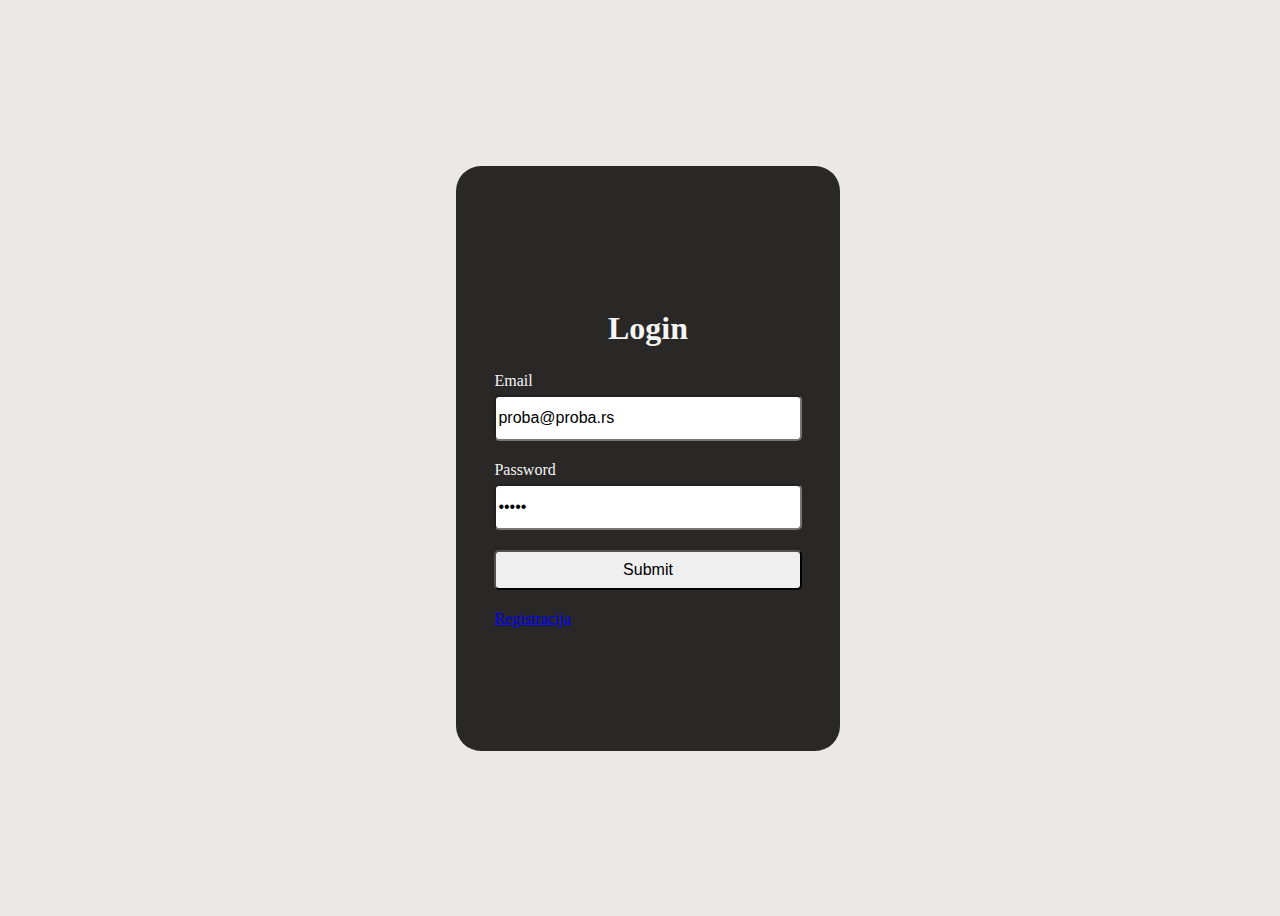
<file: laravel-front/index.html>
<!DOCTYPE html>
<html lang="en">

<head>
    <meta charset="UTF-8">
    <meta http-equiv="X-UA-Compatible" content="IE=edge">
    <meta name="viewport" content="width=device-width, initial-scale=1.0">
    <link rel="stylesheet" href="css/index.css">
    <script src="https://ajax.googleapis.com/ajax/libs/jquery/3.6.0/jquery.min.js"></script>
    <title>Putovanja</title>
</head>

<body>
    <div id="wrapper">
        <div id="menu">
            <p id="homepage">Početna</p>
            <p id="bookings">Moja putovanja</p>
            <p id="logout">Odjava</p>
        </div>
        <div id="welcome">
            <h1>Izaberi putovanje</h1>
            <p>Zakaži sebi novu avanturu, jednostavnim klikom na lokaciju koju želiš posetiti</p>
        </div>
        <div id="locations">
        </div>
    </div>
</body>
<script src="js/index.js"></script>
<script src="js/menu.js"></script>

</html>
</file>
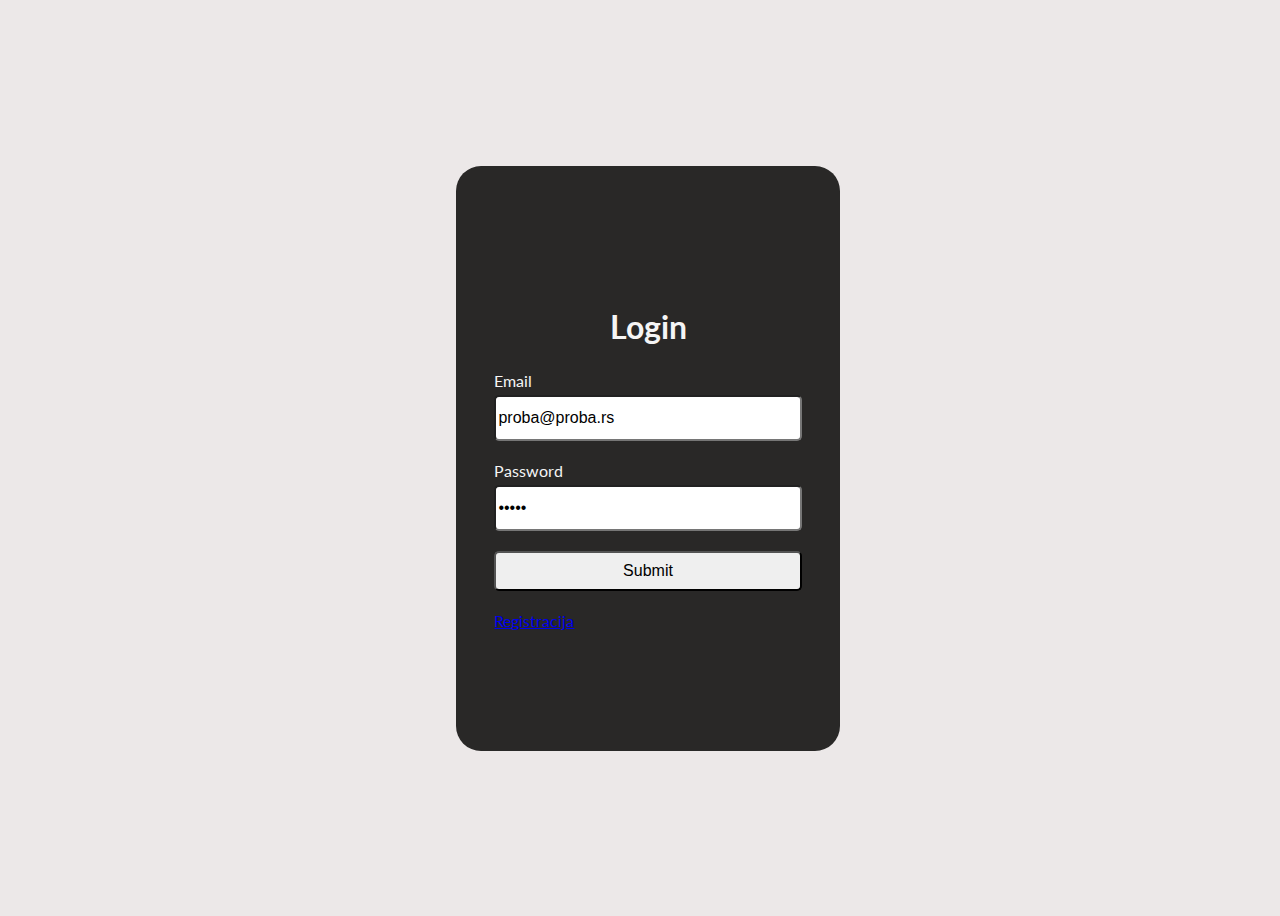
<file: laravel-front/bookings.html>
<!DOCTYPE html>
<html lang="en">

<head>
    <meta charset="UTF-8">
    <meta http-equiv="X-UA-Compatible" content="IE=edge">
    <meta name="viewport" content="width=device-width, initial-scale=1.0">
    <link rel="stylesheet" href="css/index.css">
    <script src="https://ajax.googleapis.com/ajax/libs/jquery/3.6.0/jquery.min.js"></script>
    <title>Putovanja</title>
</head>

<body>
    <div id="wrapper">
        <div id="menu">
            <p id="homepage">Početna</p>
            <p id="bookings">Moja putovanja</p>
            <p id="logout">Odjava</p>
        </div>
        <div id="welcome">
            <h1>Moja putovanja</h1>
        </div>
        <div id="locations">
        </div>
    </div>
</body>
<script src="js/bookings.js"></script>
<script src="js/menu.js"></script>

</html>
</file>
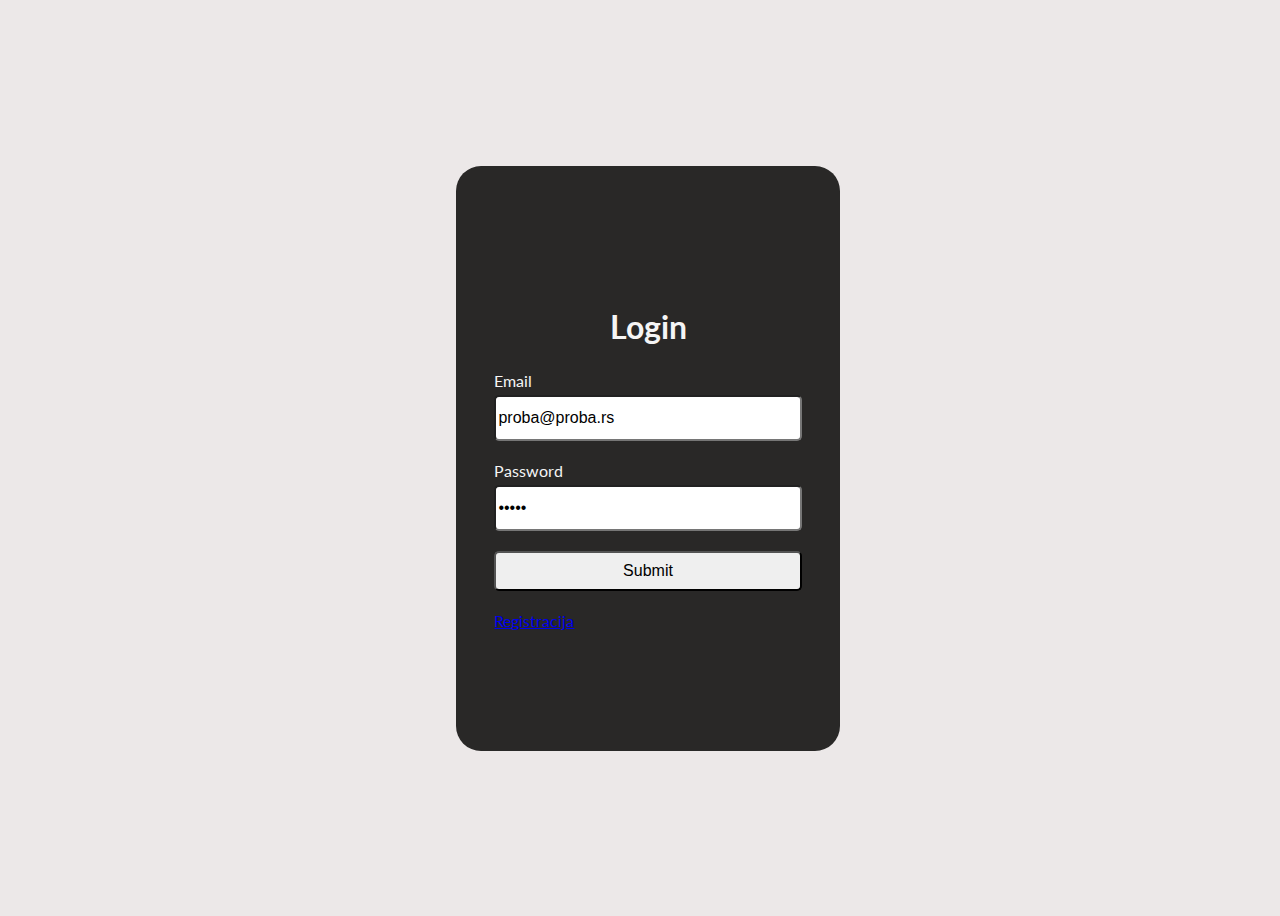
<file: laravel-front/login.html>
<!DOCTYPE html>
<html lang="en">

<head>
    <meta charset="UTF-8">
    <meta http-equiv="X-UA-Compatible" content="IE=edge">
    <meta name="viewport" content="width=device-width, initial-scale=1.0">
    <link rel="stylesheet" href="css/login.css">
    <script src="https://ajax.googleapis.com/ajax/libs/jquery/3.6.0/jquery.min.js"></script>
    <title>Putovanja - login</title>
</head>

<body>
    <div id="wrap">
        <form id="form">
            <h1>Login</h1>
            <label>Email</label>
            <input type="email" value="proba@proba.rs">
            <label>Password</label>
            <input type="password" value="proba">
            <input type="submit">
            <a href="register.html">Registracija</a>
        </form>
    </div>

</body>
<script src='js/login.js'></script>

</html>
</file>
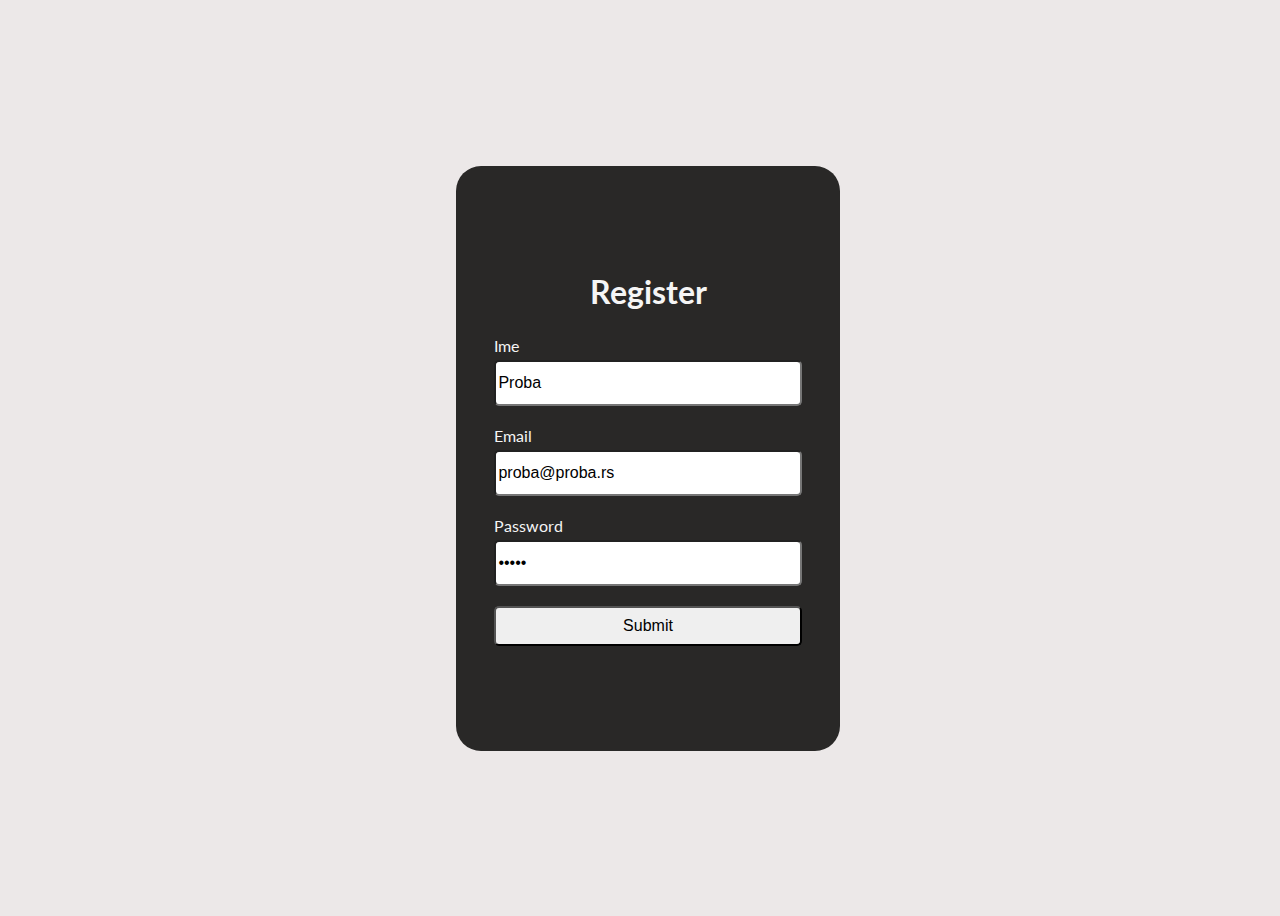
<file: laravel-front/register.html>
<!DOCTYPE html>
<html lang="en">

<head>
    <meta charset="UTF-8">
    <meta http-equiv="X-UA-Compatible" content="IE=edge">
    <meta name="viewport" content="width=device-width, initial-scale=1.0">
    <link rel="stylesheet" href="css/login.css">
    <script src="https://ajax.googleapis.com/ajax/libs/jquery/3.6.0/jquery.min.js"></script>
    <title>Putovanja - registracija</title>
</head>

<body>
    <div id="wrap">
        <form id="form">
            <h1>Register</h1>
            <label>Ime</label>
            <input type="text" value="Proba">
            <label>Email</label>
            <input type="email" value="proba@proba.rs">
            <label>Password</label>
            <input type="password" value="proba">
            <input type="submit">
        </form>
    </div>

</body>
<script src='js/register.js'></script>

</html>
</file>
<file: laravel-front/css/index.css>
@import url('https://fonts.googleapis.com/css2?family=Lato:ital,wght@1,700&family=Roboto&display=swap');


body{
    min-height: 100vh;
    min-width: 100vw;
    background-color: gainsboro;
    margin:0;
    text-shadow: 2px 2px 1px #111111;
    max-width: 100vw;
    overflow-x: hidden;
}

#wrapper{
    position: relative;
    display: grid;
    margin:0;
    grid-template-rows: 40% 60%;
    min-height: 100vh;
    min-width: 100vw;
    margin:auto;
    text-align: center;
}
#menu{
    position: absolute;
    z-index: 1;
    display: flex;
    flex-direction: row;
    top:15px;
    right: 40px;
}
#menu p{
    margin-left: 100px;
    color: #ebe1e1;
}
#logout{
    margin-left: 150px !important;
}

#menu p:hover{
    color: rgb(224, 188, 188);
    cursor: pointer;
}

#welcome{
    grid-row: 1;
    display: flex;
    justify-content: center;
    align-items: center;
    flex-direction: column;
    background-image: url("background.jpg");
    background-repeat: no-repeat;
    background-size: cover;
    margin:0;
}
h1, h2{
    font-family: 'Lato';
}
h1{
    font-size: 50px;
    margin:0;
    margin-bottom:20px;
    color:aliceblue;
}
p{
    font-family: 'Roboto';
}
#welcome p{
    font-size: 16px;
    margin:0;
    color:aliceblue;
}
#locations{
    grid-row: 2;
    display: grid;
    grid-template-columns: 3;
    grid-template-rows: 2;
    margin-left:10px;
    margin-right: 10px;
    margin-top: 20px;
}
.location{
    width: 31vw;
    min-height: 50vh;
    display: flex;
    flex-direction: column;
    justify-content: center;
    align-items: center;
    justify-self: center;
    margin-bottom: 20px;
    text-align: center;
    box-shadow:0px 12px 20px 6px #1f1d1d;
    border-radius:5px;
}

.location h2{
    font-size: 36px;
}
.location p,h2{
    color:white;
}
.location p{
    font-size: 18px;
}

@media screen and (max-width: 700px) {
    #wrapper{
        grid-template-rows: 30% 70%;
    }
    
    #menu p
    {
        margin-left: 50px;
        color: #ebe1e1;
    }
    #logout
    {
        margin-left: 50px !important;
    }
    #locations{
        display: flex;
        margin-left:10px;
        margin-right: 10px;
        margin-top: 20px;
        flex-direction: column;
        align-items: center;
    }
    .location{
        width: 80vw;
        min-height: 40vh;
    }
  }
</file>
<file: laravel-front/css/login.css>
@import url('https://fonts.googleapis.com/css2?family=Lato:ital,wght@1,700&family=Roboto&display=swap');

body{
    min-width: 100vw;
    min-height: 100vh;
    display: flex;
    justify-content: center;
    align-content: center;
    flex-direction: column;
    background-color: rgb(236, 232, 232);
}
h1{
    font-family: 'Lato';
    color: #f5f5f5;
    margin-bottom: 25px;
    align-self: center;
}
#wrap{
    width: 30vw;
    height: 65vh;
    background-color: rgb(41, 40, 39);
    display: flex;
    justify-content: center;
    align-items: center;
    flex-direction: column;
    border-radius: 25px;
    margin-left:35%;
}
#form{
    width: 80%;
    height: 100%;
    display: flex;
    flex-direction: column;
    justify-content: center;
    align-content: center;
    font-family: 'Lato';
    color:#f5f5f5;
}

#form input{
    margin-bottom: 20px;
    height: 40px;
    border-radius: 5px;
    font-size: 16px;

}
#form label{
margin-bottom: 5px;
}
@media screen and (max-width: 1000px) {
    #wrap{
        width: 90vw;
        margin-left: 5vw;
    }
}
</file>
